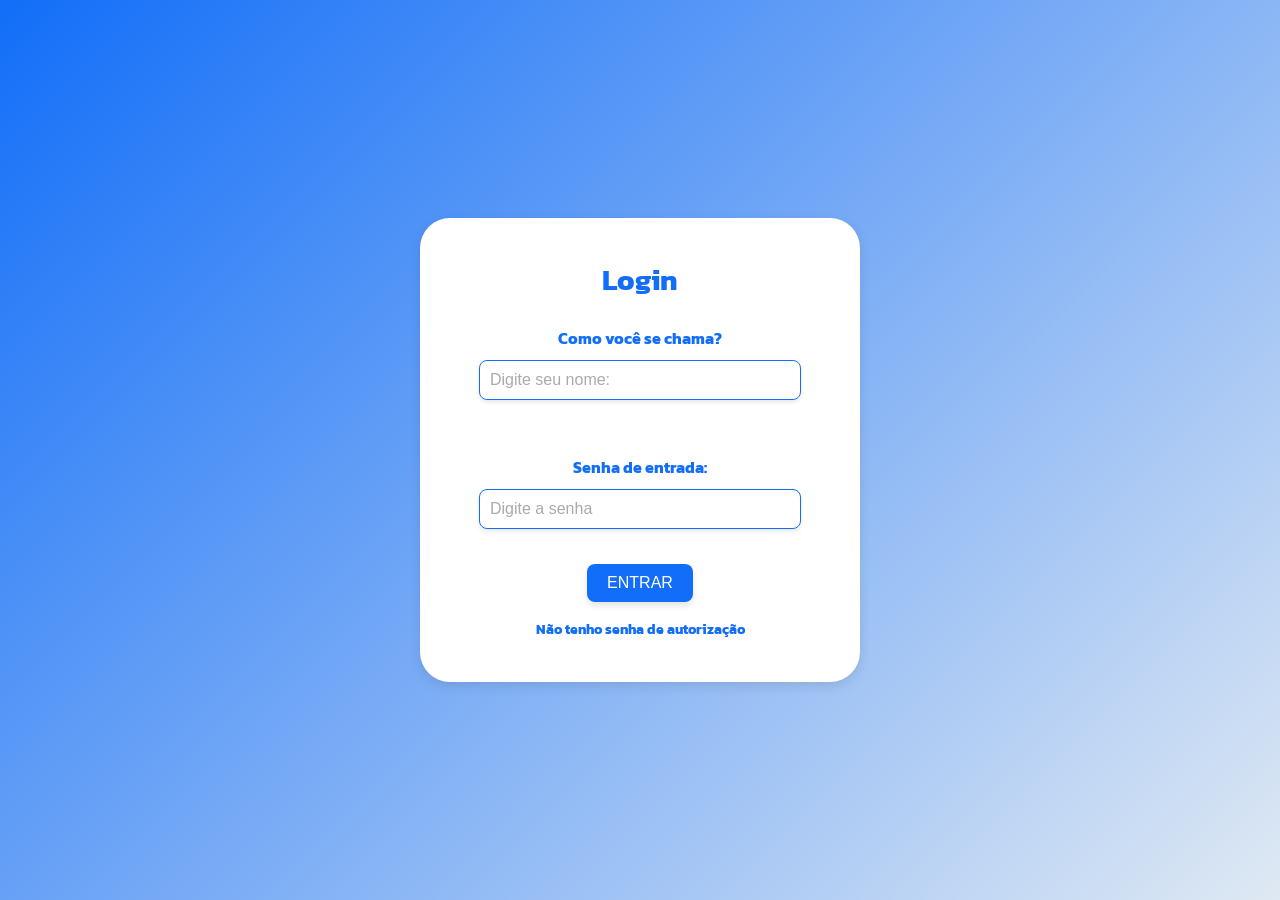
<file: index.html>
<!DOCTYPE html>
<html lang="en">
<head>
    <meta charset="UTF-8">
    <meta name="viewport" content="width=device-width, initial-scale=1.0">
    <link rel="stylesheet" type="text/css" href="formu.css"/>
    <title>LOGIN</title>
</head>
<body class="formuu">

<form class="formu">
  
    <h1>Login</h1>

    <div class="nomee2">
        <h3>Como você se chama?</h3>
        <input type="text" id="nome" placeholder="Digite seu nome:">
    </div>
    <br>
    <div class="nomee2">
        <h3>Senha de entrada:</h3>
        <input type="password" id="password" placeholder="Digite a senha">
    </div>

    <div class="container">
        <div class="center">
          <button type="button" class="botao" onclick="checkPassword()">
            <span>ENTRAR</span>
          </button>

          <p id="message"></p>

    <h5> <a href="https://www.instagram.com/victor_sarm/">Não tenho senha de autorização</a> </h5>

</form>
<script>
  function checkPassword() {
    var password = document.getElementById("password").value;
    var nome = document.getElementById("nome").value;
    var message = document.getElementById("message");

    if (password === "teste" && nome === "teste") {
        window.location.href = "index2.html"; 
    } else {
        message.innerText = "Senha incorreta. Tente novamente.";
    }
}
</script>
</body>
</html>
</file>
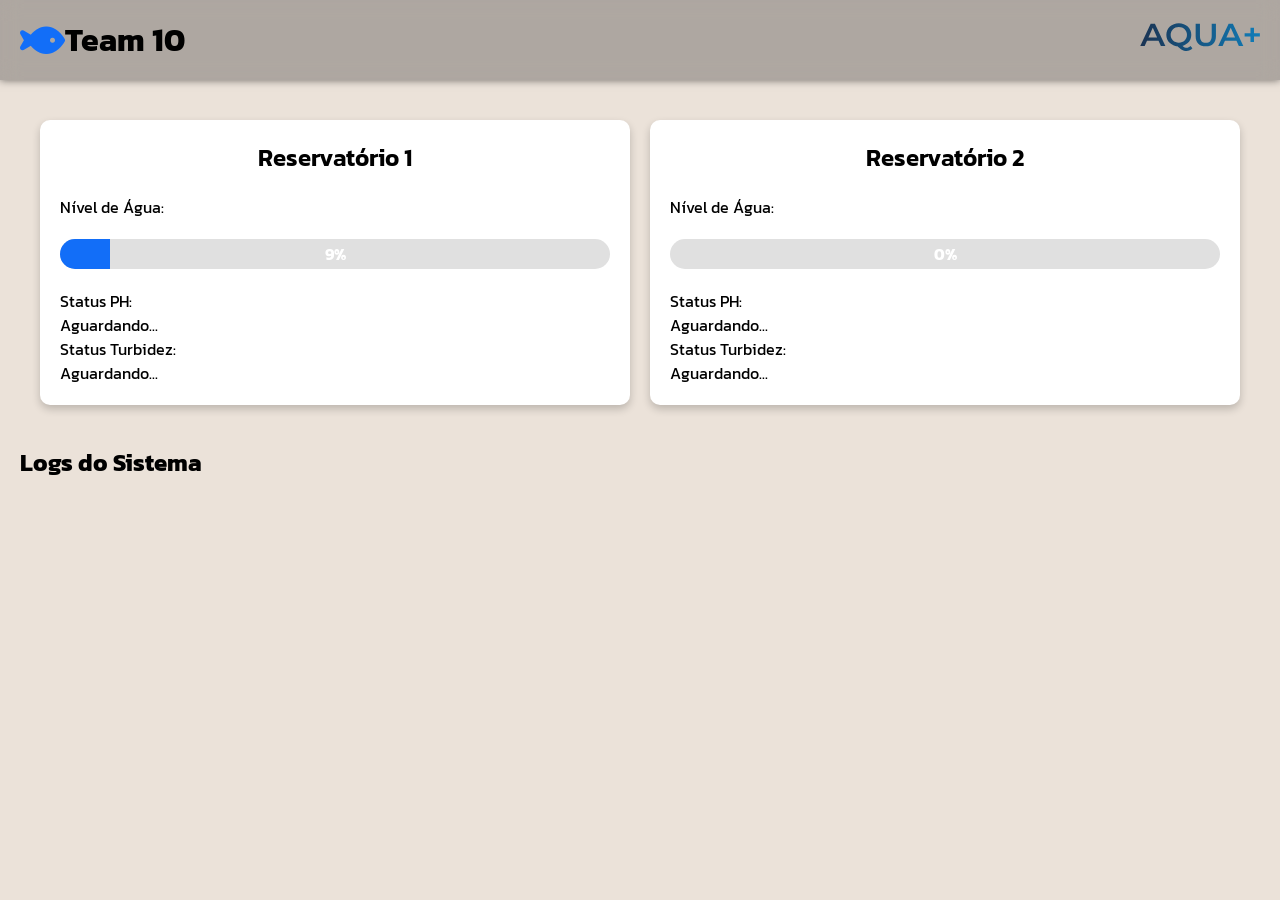
<file: index2.html>
<!DOCTYPE html>
<html lang="pt-BR">
<head>
    <meta charset="UTF-8">
    <meta name="viewport" content="width=device-width, initial-scale=1.0">
    <link rel="stylesheet" href="https://cdnjs.cloudflare.com/ajax/libs/font-awesome/6.6.0/css/all.min.css" integrity="sha512-Kc323vGBEqzTmouAECnVceyQqyqdsSiqLQISBL29aUW4U/M7pSPA/gEUZQqv1cwx4OnYxTxve5UMg5GT6L4JJg==" crossorigin="anonymous" referrerpolicy="no-referrer"/>
    <link rel="stylesheet" href="css/index2.css">  
    <title>AQUA+ Dashboard</title>
    <style>


    </style>
</head>
<body>
  <header>
    <div class="team10-logo">
       
      <a class="fish-logo team10-logo" href="indexteam10.html"><i class="fa-solid fa-fish"></i><h1>Team 10</h1></a>
    </div>
    <a href="index2.html"><img id="aqua-logo" class="aqua-logo" src="./src/AQUA+ (1).svg" alt=""></a>
 </header>
    <main>
        <div class="container">
            <div class="section" id="reservatorio-1">
                <h2>Reservatório 1</h2>
                <p>Nível de Água:</p>
                <div class="progress-container">
                    <div class="progress-bar" id="nivel-agua-1"></div>
                    <span class="progress-text" id="nivel-agua-text-1">0%</span>
                </div>
                <p>Status PH:</p>
                <span id="status-ph-1">Aguardando...</span>
                <p>Status Turbidez:</p>
                <span id="status-turbidez-1">Aguardando...</span>
                <button id="atuadores-1" class="hidden glow">Ativar Atuadores</button>
                <div id="limpeza-indicador-1" class="hidden">
                    <p>Processando Limpeza...</p>
                    <div class="progress-container">
                        <div class="progress-bar" id="limpeza-bar-1"></div>
                        <span class="progress-text" id="limpeza-text-1">0%</span>
                    </div>
                </div>
                <button id="liberar-agua-1" class="hidden glow">Liberar Água para Reservatório 2</button>
            </div>

            <div class="section" id="reservatorio-2">
                <h2>Reservatório 2</h2>
                <p>Nível de Água:</p>
                <div class="progress-container">
                    <div class="progress-bar" id="nivel-agua-2"></div>
                    <span class="progress-text" id="nivel-agua-text-2">0%</span>
                </div>
                <p>Status PH:</p>
                <span id="status-ph-2">Aguardando...</span>
                <p>Status Turbidez:</p>
                <span id="status-turbidez-2">Aguardando...</span>
                <button id="atuadores-2" class="hidden glow">Ativar Atuadores</button>
                <div id="limpeza-indicador-2" class="hidden">
                    <p>Processando Limpeza...</p>
                    <div class="progress-container">
                        <div class="progress-bar" id="limpeza-bar-2"></div>
                        <span class="progress-text" id="limpeza-text-2">0%</span>
                    </div>
                </div>
                <button id="liberar-agua-2" class="hidden glow">Liberar Água para Centros de Distribuição</button>
            </div>
        </div>
        <div class="logs">
            <h2>Logs do Sistema</h2>
            <ul id="logs"></ul>
        </div>
    </main>
    <script src="https://cdnjs.cloudflare.com/ajax/libs/jquery/3.7.1/jquery.min.js" integrity="sha512-v2CJ7UaYy4JwqLDIrZUI/4hqeoQieOmAZNXBeQyjo21dadnwR+8ZaIJVT8EE2iyI61OV8e6M8PP2/4hpQINQ/g==" crossorigin="anonymous" referrerpolicy="no-referrer"></script>
    <script src="js/aqua+.js"></script>
    <script>
        
    </script>
</body>
</html>
</file>
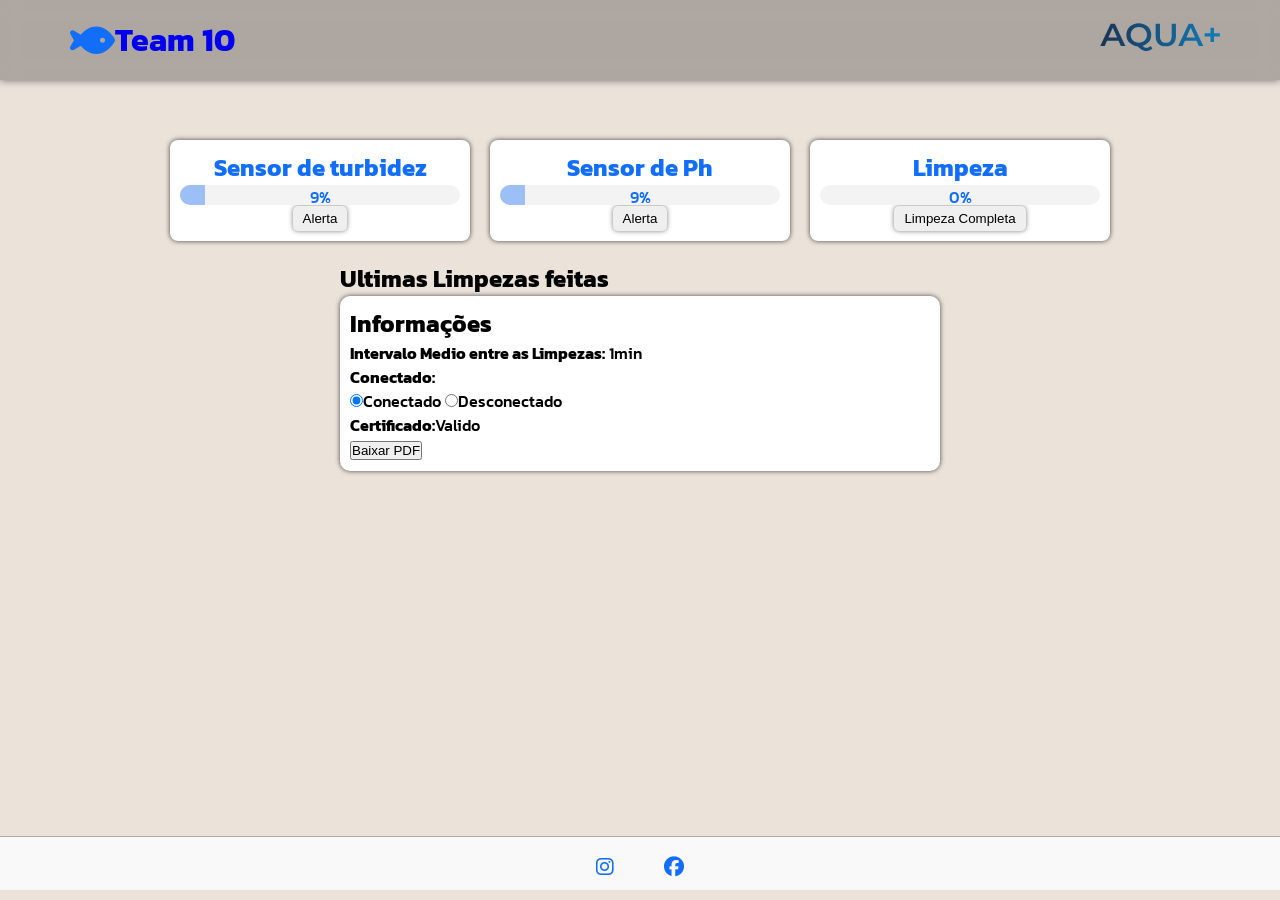
<file: indexteam10.html>
<!DOCTYPE html>
<html lang="pt-BR">
<head>
    <meta charset="UTF-8">
    <meta name="viewport" content="width=device-width, initial-scale=1.0">
    <link rel="stylesheet" href="https://cdnjs.cloudflare.com/ajax/libs/font-awesome/6.6.0/css/all.min.css" integrity="sha512-Kc323vGBEqzTmouAECnVceyQqyqdsSiqLQISBL29aUW4U/M7pSPA/gEUZQqv1cwx4OnYxTxve5UMg5GT6L4JJg==" crossorigin="anonymous" referrerpolicy="no-referrer"/>  
    <link rel="stylesheet" href="css/home.css">
    <link rel="stylesheet" href="css/header.css">
    <link rel="stylesheet" href="css/all.css">  
    <link rel="shortcut icon" href="src/logo.png" type="image/x-icon">
    <title>Monitoramento de Praias</title>
   
</head>
<body>
    <header>
        <a class="fish-logo" href="index.html"><i class="fa-solid fa-fish"></i><h1>Team 10</h1></a>
        <a href="index2.html"><img id="aqua-logo" class="aqua-logo" src="./src/AQUA+ (1).svg" alt=""></a>
    </header>

    <main>
        <section class="home">
            <div class="dashboards">
                <div class="dashboard" id="dashboard-1">
                    <h1>Sensor de turbidez</h1>
                    <div class="progress-container">
                        <div class="progress-bar" id="progress-bar-1"></div>
                        <span id="progress-text-1">0%</span>
                    </div>
                    <button id="alert-button-1" class="hidden">Alerta</button>
                </div>

                <div class="dashboard" id="dashboard-2">
                    <h1>Sensor de Ph</h1>
                    <div class="progress-container">
                        <div class="progress-bar" id="progress-bar-2"></div>
                        <span id="progress-text-2">0%</span>
                    </div>
                    <button id="alert-button-2" class="hidden">Alerta</button>
                </div>

                <div class="dashboard" id="dashboard-3">
                    <h1>Limpeza</h1>
                    <div class="progress-container">
                        <div class="progress-bar" id="progress-bar-3"></div>
                        <span id="progress-text-3">0%</span>
                    </div>
                    <button id="alert-button-3" class="hidden">Limpeza Completa</button>
                </div>
            </div>

            <div id="message-container">
                <h2>Ultimas Limpezas feitas</h2>
                <ul id="message-list"></ul>
                <div class="message-conteiner-2"> 
                    <h1>Informações</h1>
                    <p><strong>Intervalo Medio entre as Limpezas:</strong> 1min</p>
                    <div id="pause-control">
                        <p><strong>Conectado:</strong></p>
                        <label><input type="radio" name="pause" value="continue" checked>Conectado</label>
                        <label><input type="radio" name="pause" value="pause">Desconectado</label>
                    </div>
                    <p><strong>Certificado:</strong>Valido</p>
                    <div id="report" class="report-container">
                    </div>                
                    <button class="btn-pdf">Baixar PDF</button>
                </div>
            </div>
        </section>
    </main>

    <footer>
        <a href=""><i class="fa-brands fa-instagram"></i></a>
        <a href=""><i class="fa-brands fa-facebook"></i></a>
    </footer>
</body>
<script src="https://cdnjs.cloudflare.com/ajax/libs/jquery/3.7.1/jquery.min.js" integrity="sha512-v2CJ7UaYy4JwqLDIrZUI/4hqeoQieOmAZNXBeQyjo21dadnwR+8ZaIJVT8EE2iyI61OV8e6M8PP2/4hpQINQ/g==" crossorigin="anonymous" referrerpolicy="no-referrer"></script>
<script src="js/sensor.js"></script>
</html>
</file>
<file: formu.css>
@import url('https://fonts.googleapis.com/css2?family=Kanit:ital,wght@0,100;0,200;0,300;0,400;0,500;0,600;0,700;0,800;0,900;1,100;1,200;1,300;1,400;1,500;1,600;1,700;1,800;1,900&display=swap');

html {
    height: 100%;
}

body {
    background: linear-gradient(135deg, #126ef8, #dfe9f3);
    font-family: "Kanit", sans-serif;
    font-weight: 500;
    height: 100%;
    margin: 0;
    display: flex;
    align-items: center;
    justify-content: center;
}

form {
    width: 90%;
    max-width: 400px;
    background-color: white;
    border-radius: 30px;
    text-align: center;
    padding: 20px;
    box-shadow: 0 4px 12px rgba(0, 0, 0, 0.1);
    color: #126ef8;
}

form h1 {
    margin-bottom: 25px;
    font-size: 1.8rem;
}

.nomee2 {
    margin: 15px 0;
}

.nomee2 h3 {
    color: #126ef8;
    font-size: 1rem;
    margin-bottom: 10px;
}

.formu input {
    font-size: 1rem;
    width: 100%;
    max-width: 300px;
    padding: 10px;
    border: 1px solid #126ef8;
    border-radius: 8px;
    background-color: rgba(255, 255, 255, 0.8);
    color: #126ef8;
    box-shadow: 0 2px 4px rgba(0, 0, 0, 0.1);
}

.formu input::placeholder {
    color: #aaa;
}

h5 {
    margin-top: 15px;
}

h5 a {
    color: #126ef8;
    text-decoration: none;
    font-size: 0.9rem;
}

h5 a:hover {
    color: #0a5bb5;
}

.botao {
    background-color: #126ef8;
    color: white;
    border: none;
    border-radius: 8px;
    padding: 10px 20px;
    font-size: 1rem;
    margin-top: 20px;
    cursor: pointer;
    box-shadow: 0 4px 6px rgba(0, 0, 0, 0.1);
    transition: all 0.3s ease;
}

.botao:hover {
    background-color: white;
    color: #126ef8;
    box-shadow: 0 6px 12px rgba(0, 0, 0, 0.15);
}

@media screen and (max-width: 768px) {
    form {
        padding: 15px;
        width: 90%;
    }

    form h1 {
        font-size: 1.5rem;
    }

    .nomee2 h3 {
        font-size: 0.9rem;
    }

    .formu input {
        font-size: 0.9rem;
        padding: 8px;
    }

    .botao {
        font-size: 0.9rem;
        padding: 8px 16px;
    }
}

@media screen and (max-width: 480px) {
    form {
        padding: 10px;
    }

    form h1 {
        font-size: 1.3rem;
    }

    .nomee2 h3 {
        font-size: 0.8rem;
    }

    .formu input {
        font-size: 0.8rem;
        padding: 6px;
    }

    .botao {
        font-size: 0.8rem;
        padding: 6px 12px;
    }

    h5 a {
        font-size: 0.8rem;
    }
}
</file>
<file: css/index2.css>
@import url('https://fonts.googleapis.com/css2?family=Kanit:wght@400;600&display=swap');

* {
    margin: 0;
    padding: 0;
    box-sizing: border-box;
}

body {
    margin: 0;
    padding: 0;
    font-family: "Kanit", sans-serif;
    background-color: #ebe2d9;
}

header {
    width: 100%;
    height: 80px;
    box-shadow: 0 0 8px rgba(0, 0, 0, 0.548);
    display: flex;
    justify-content: space-between;
    align-items: center;
    position: fixed;
    top: 0; 
    z-index: 3;
    backdrop-filter: blur(10px);
    background-color: #00000042;
    padding: 0 20px;
}

main {
    margin-top: 80px; 
    padding: 20px;
}
a{
  text-decoration: none;
            color: inherit;
            outline: none;
}
.fa-fish { 
    list-style: none;
    font-size: 40px;
    display: flex;
    align-items: center;
    color: #126ef8;
}

.fa-fish h1 {
    font-size: 20px;
    margin-left: 10px;
    color: #ffffff;
}

.aqua-logo {
    width: 120px;
}


.container {
    display: flex;
    justify-content: space-around;
    padding: 20px;
    gap: 20px;
}

.section {
    flex: 1;
    background: #fff;
    border-radius: 10px;
    box-shadow: 0 4px 8px rgba(0, 0, 0, 0.2);
    padding: 20px;
}

.section h2 {
    text-align: center;
    margin-bottom: 20px;
    font-weight: 600;
}


.progress-container {
    margin: 20px 0;
    height: 30px;
    background-color: #e0e0e0;
    border-radius: 15px;
    overflow: hidden;
    position: relative;
}

.progress-bar {
    height: 100%;
    background-color: #126ef8;
    width: 0%;
    transition: width 0.1s;
}

.progress-text {
    position: absolute;
    width: 100%;
    text-align: center;
    top: 50%;
    transform: translateY(-50%);
    font-weight: bold;
    color: #fff;
}


button {
    background-color: #126ef8;
    color: #fff;
    border: none;
    border-radius: 5px;
    padding: 10px 20px;
    cursor: pointer;
    margin-top: 10px;
    font-weight: 600;
}

button.alert {
    background-color: #ff0000;
}

button.glow {
    animation: glow 1.5s infinite alternate;
}

@keyframes glow {
    0% {
        box-shadow: 0 0 5px rgba(18, 110, 248, 0.4);
    }
    100% {
        box-shadow: 0 0 20px rgba(18, 110, 248, 0.8);
    }
}

.hidden {
    display: none;
}


.logs {
    margin-top: 20px;
}

.logs ul {
    list-style: none;
    padding: 0;
}

.logs li {
    background: #f9f9f9;
    margin: 5px 0;
    padding: 10px;
    border-radius: 5px;
    box-shadow: 0 2px 4px rgba(0, 0, 0, 0.1);
}

.team10-logo{
  display: flex;
  flex-direction: row;
  align-items: center;
  justify-content: flex-start;

}

footer {
    display: flex;
    justify-content: center;
    gap: 50px;
    margin: 10px 0;
    border-top: 1px solid rgba(0, 0, 0, 0.322);
}

footer i {
    margin-top: 10px;
    color: #126ef8;
}

@media screen and (max-width: 768px) {
    .container {
        flex-direction: column; 
        align-items: center;
    }

    .section {
        width: 90%; 
        margin-bottom: 20px;
    }

    header {
        height: auto;
        padding: 10px;
        flex-direction: column; 
    }

    .fa-fish h1 {
        font-size: 18px;
    }

    .aqua-logo {
        width: 100px;
    }
}


@media screen and (max-width: 480px) {
    .progress-container {
        height: 20px;
    }

    .progress-text {
        font-size: 12px; 
    }

    button {
        padding: 8px 15px; 
        font-size: 14px;
    }

    footer {
        flex-direction: column;
        gap: 10px;
    }

    footer i {
        font-size: 18px;
    }
}
</file>
<file: css/home.css>
html, body {
    height: 100%;
    margin: 0;
    display: flex;
    flex-direction: column;
    padding-top: 40px;
}



.aqua-logo {
    max-height: 50px;
}

main {
    flex: 1;
    display: flex;
    flex-direction: column;
    align-items: center;
    justify-content: flex-start;
    padding: 20px;
    width: 100%;
}

.home {
    width: 100%;
    display: flex;
    flex-wrap: wrap;
    gap: 20px;
    justify-content: center;
}

.dashboards {
    flex: 1 1 100%;
    display: flex;
    flex-wrap: wrap;
    gap: 20px;
    justify-content: center;
}

.dashboard {
    flex: 1 1 calc(33% - 20px);
    max-width: 300px;
    text-align: center;
    background-color: #ffffff;
    color: #126ef8;
    box-shadow: 0 0 5px #000000b9;
    border-radius: 8px;
    padding: 10px;
}

.dashboard button {
    padding: 5px 10px;
    border: 0;
    box-shadow: 0 0 5px #00000081;
    border-radius: 5px;
}

.progress-container {
    position: relative;
    height: 20px;
    background: #f3f3f3;
    border-radius: 10px;
    overflow: hidden;
}

.progress-bar {
    position: absolute;
    height: 100%;
    background-color: #126ef863;
    width: 0%;
    transition: width 0.1s;
}

#message-container {
    width: 100%;
    max-width: 600px;
    text-align: left;
}

.message-conteiner-2 {
    background-color: #fff;
    box-shadow: 0 0 5px #000000b0;
    border-radius: 10px;
    padding: 10px;
}
.fish-logo{
  display: flex;
  flex-direction: row;
  align-items: center;
  justify-content: flex-start;
}

footer {
    display: flex;
    justify-content: center;
    align-items: center;
    gap: 20px;
    padding: 10px 0;
    border-top: 1px solid rgba(0, 0, 0, 0.322);
    background-color: #f9f9f9;
    width: 100%;
}

footer i {
    font-size: 20px;
    color: #126ef8;
    transition: color 0.3s ease;
}

footer i:hover {
    color: #0a4dab;
}



@media screen and (max-width: 1024px) {
    .dashboard {
        flex: 1 1 calc(50% - 20px);
    }
}

@media screen and (max-width: 768px) {
    header {
        flex-direction: column;
        height: auto;
        text-align: center;
        gap: 10px;
    }

    .fa-fish h1 {
        font-size: 18px;
    }

    .aqua-logo {
        width: 100px;
    }

    .dashboard {
        flex: 1 1 100%;
    }

    footer {
        flex-direction: column;
        gap: 10px;
    }
}

@media screen and (max-width: 480px) {
    .dashboard {
        flex: 1 1 100%;
        max-width: 100%;
    }

    footer {
        gap: 10px;
    }

    footer i {
        font-size: 18px;
    }
}
</file>
<file: css/header.css>
header {
    width: 100%;
    height: 80px;
    box-shadow: 0 0 8px rgba(0, 0, 0, 0.548);
    display: flex;
    justify-content: space-between;
    align-items: center;
    position: fixed;
    top: 0; /* Garantia que o header fique fixo no topo */
    z-index: 3;
    backdrop-filter: blur(10px);
    background-color: #00000042;
}

body {
    margin: 0;
    padding-top: 80px; /* Espaço reservado para o header fixo */
}

.fa-fish {
    margin-left: 70px;
    font-size: 40px;
    display: flex;
    color: #126ef8;
}

.fa-fish h1 {
    font-size: 20px;
    margin: 10px 0 0 5px;
    color: #ffffff;
}

.nav-list {
    display: flex;
    gap: 30px;
}

.list-item a {
    color: #ffffff71;
}

.list-item.active a {
    color: #ffffff;
    border-bottom: #126ef8 2px solid;
}

.btn-ctt {
    margin: 0 60px 0 0;
    padding: 8px;
    border: 0;
    border-radius: 10px;
    box-shadow: 0 0 5px rgba(0, 0, 0, 0.377);
    background-color: #126ef8;
    cursor: pointer;
    transition: 500ms;
}

.btn-ctt a {
    color: #ffffff;
}

.btn-ctt:hover a {
    color: #126ef8;
}

.btn-ctt:hover {
    background-color: #ffffff;
}

#mobile_btn {
    display: none;
}

.nav-mobile {
    display: none;
}

.aqua-logo {
    width: 120px;
    margin: 0 60px 0 0;
}

@media screen and (max-width: 1170px) {
    .fa-x {
        margin-right: -39vw;
    }

    .nav-list-mobile {
        display: block;
        padding: 10px;
        background-color: #ffffff;
        box-shadow: 0 0 8px black;
        position: fixed;
        right: 0;
        margin-top: 420px;
        font-size: 12px;
        border-radius: 10px 0 0 10px;
    }
    
    .list-item a {
        color: #000000;
    }

    .nav-list-mobile li {
        margin: 10px 0;
    }

    #mobile_btn {
        display: block;
        border: none;
        background-color: transparent;
        font-size: 1.5rem;
        cursor: pointer;
        margin: 0 60px 0 0;
        color: #126ef8;
    }

    #nav-mobile.active {
        display: block;
        text-align: center;
        list-style: none;
    }

    .nav-bar {
        display: none;
    }
    .btn-ctt {
        display: none;
    }
}

@media screen and (max-width: 630px) {
    .nav-list-mobile {
        margin-top: 220px;
    } 

    .fa-fish{
        margin:0;
    }
    .fa-x {
        margin-right: -10vw;
    }
}
</file>
<file: css/all.css>
@import url('https://fonts.googleapis.com/css2?family=Kanit:ital,wght@0,100;0,200;0,300;0,400;0,500;0,600;0,700;0,800;0,900;1,100;1,200;1,300;1,400;1,500;1,600;1,700;1,800;1,900&display=swap');

* {
    margin: 0;
    padding: 0;
    box-sizing: border-box;
}

body {
    background-color: #ebe2d9;
    font-family: "Kanit", sans-serif;
    font-weight: 500;
    font-style: normal;
}

a {
    text-decoration: none;
}

li {
    list-style: none;
}

footer {
    display: flex;
    justify-content: center;
    gap: 50px;
    margin: 10px 0;
    border-top: 1px solid rgba(0, 0, 0, 0.322);
}

footer i{
    margin-top: 10px;
    color: #126ef8;
}
</file>
